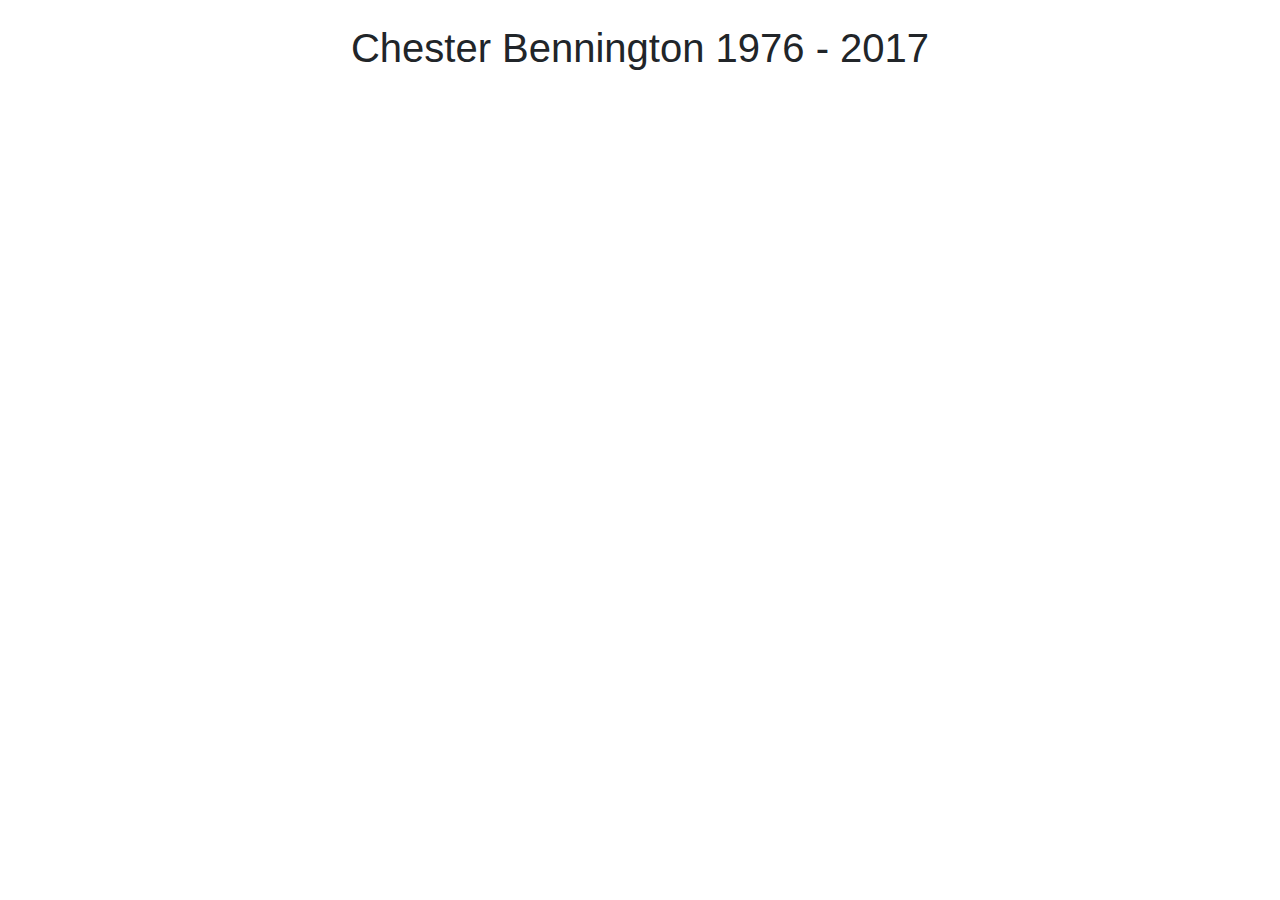
<file: chester.html>
<!DOCTYPE html>
<html>
  <head>
		<title>Chester Bennington</title>
		<link rel="icon" href="skull.ico" type="image/x-icon">
		<link rel="stylesheet" href="bootstrap.min.css">
		<link type="text/css" href="styles.css" rel="stylesheet">
    <meta name="viewport" content="width=device-width, initial-scale=1, shrink-to-fit=no">
		<meta charset="utf-8">
	</head>

  <body id="body_chester">
    </br>
    <center><h1>Chester Bennington 1976 - 2017</h1></center>

    <script src="jquery.js"></script>
  	<script src="popper.min.js"></script>
  	<script src="bootstrap.min.js"></script>
  	<script src="script.js"></script>
  </body>
</html>
</file>
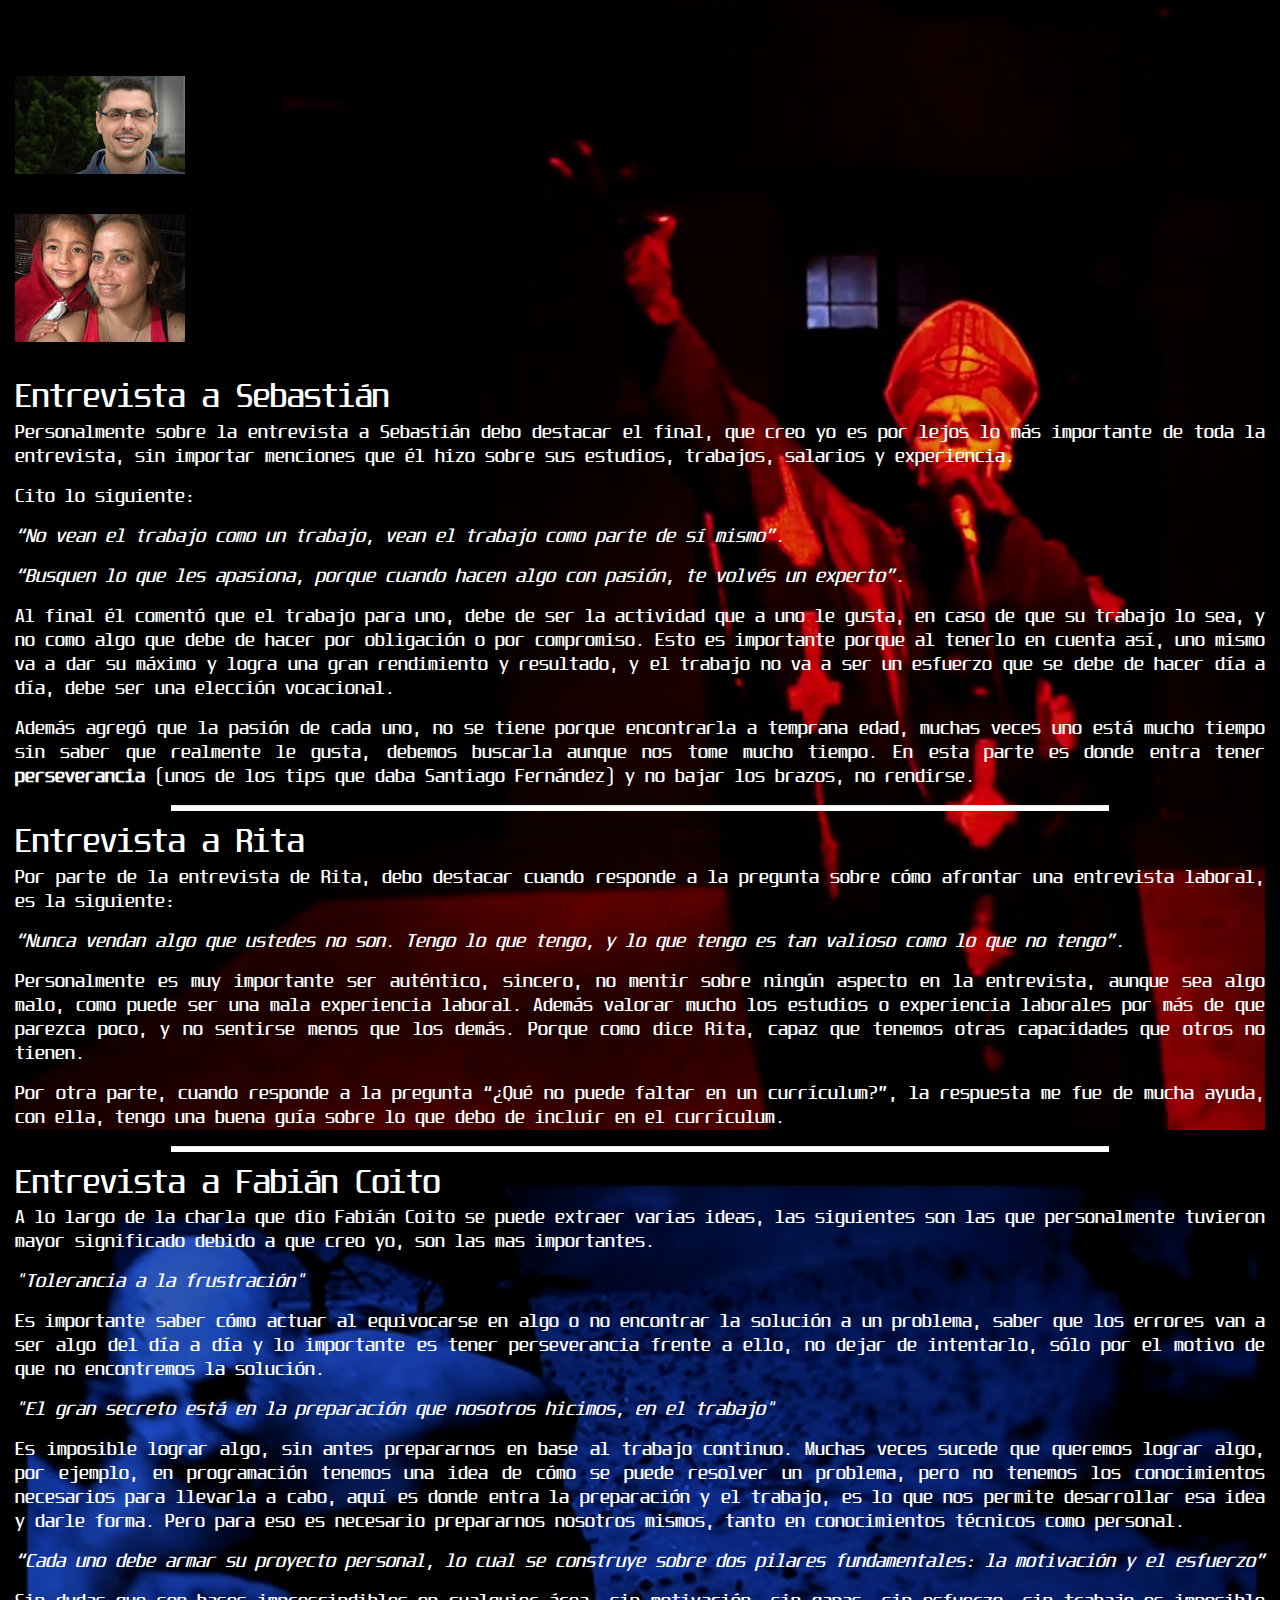
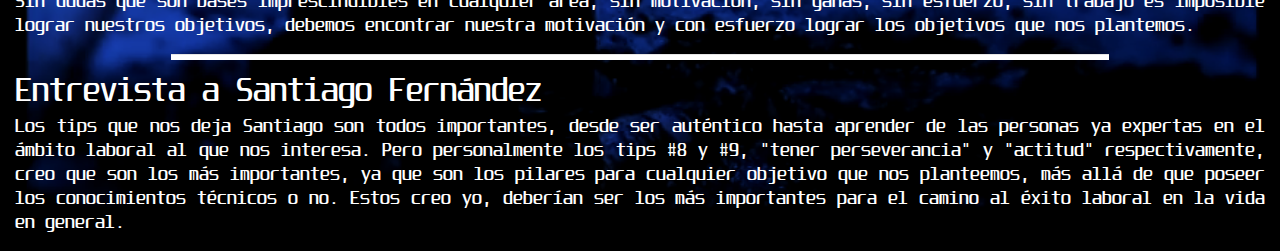
<file: entrevistas.html>
<!DOCTYPE html>
<html>
  <head>
		<title>Entrevista laboral</title>
		<link rel="icon" href="skull.ico" type="image/x-icon">
		<link rel="stylesheet" href="bootstrap.css">
		<link type="text/css" href="styles.css" rel="stylesheet">
		<meta charset="utf-8">
	</head>

	<body id="body_fondo">
		<div class="container-fluid">

			<section id="entrevistaSebaRita">
				<section id="fotosEntrevistas">
				    <center><h1>Entrevistas</h1></center>

					<div></br>
						<figure id="fotoSeba">
						    <img src="scaggiano.jpg" alt="Foto de Sebastian Caggiano">
						    <p>Ing. Sebastián Caggiano</p>
					    </figure>

					    <figure id="fotoRita">
						    <img src="rita.jpg" alt="Foto de Rita Marquisio">
						    <p>Lic. Rita Marquisio</p>
					    </figure>
				    </div>
				</section>

      <section id="textoEntrevistasSebaRita">
					<h3>Entrevista a Sebastián</h3>
					<p>Personalmente sobre la entrevista a Sebastián debo destacar el final, que creo yo es por lejos lo más importante de toda la entrevista, sin importar menciones que él hizo sobre sus estudios, trabajos, salarios y experiencia.</p>
					<p>Cito lo siguiente:</p>
					<p><i>“No vean el trabajo como un trabajo, vean el trabajo como parte de sí mismo”.</i></p>
					<p><i>“Busquen lo que les apasiona, porque cuando hacen algo con pasión, te volvés un experto”.</i></p>
					<p>Al final él comentó que el trabajo para uno, debe de ser la actividad que a uno le gusta, en caso de que su trabajo lo sea, y no como algo que debe de hacer por obligación o por compromiso. Esto es importante porque al tenerlo en cuenta así, uno mismo va a dar su máximo y logra una gran rendimiento y resultado, y el trabajo no va a ser un esfuerzo que se debe de hacer día a día, debe ser una elección vocacional.</p>
					<p>Además agregó que la pasión de cada uno, no se tiene porque encontrarla a temprana edad, muchas veces uno está mucho tiempo sin saber que realmente le gusta, debemos buscarla aunque nos tome mucho tiempo. En esta parte es donde entra tener <strong>perseverancia</strong> (unos de los tips que daba Santiago Fernández) y no bajar los brazos, no rendirse.</p>

					<hr/>

					<h3>Entrevista a Rita</h3>
					<p>Por parte de la entrevista de Rita, debo destacar cuando responde a la pregunta sobre cómo afrontar una entrevista laboral, es la siguiente:</p>
					<p><i>“Nunca vendan algo que ustedes no son. Tengo lo que tengo, y lo que tengo es tan valioso como lo que no tengo”.</i></p>
					<p>Personalmente es muy importante ser auténtico, sincero, no mentir sobre ningún aspecto en la entrevista, aunque sea algo malo, como puede ser una mala experiencia laboral. Además valorar mucho los estudios o experiencia laborales por más de que parezca poco, y no sentirse menos que los demás. Porque como dice Rita, capaz que tenemos otras capacidades que otros no tienen.</p>
					<p>Por otra parte, cuando responde a la pregunta “¿Qué no puede faltar en un currículum?”, la respuesta me fue de mucha ayuda, con ella, tengo una buena guía sobre lo que debo de incluir en el currículum.</p>
			</section>
    </section>

    <section id="fondoEntrevistaSantiFabi">
		<section id="textoEntrevistasSantiFabi">
        <hr/>

		<h3>Entrevista a Fabián Coito</h3>
					<p>A lo largo de la charla que dio Fabián Coito se puede extraer varias ideas, las siguientes son las que personalmente tuvieron mayor significado debido a que creo yo, son las mas importantes.</p>
					<p><i>"Tolerancia a la frustración"</i></p>
					<p>Es importante saber cómo actuar al equivocarse en algo o no encontrar la solución a un problema, saber que los errores van a ser algo del día a día y lo importante es tener perseverancia frente a ello, no dejar de intentarlo, sólo por el motivo de que no encontremos la solución.</p>

					<p><i>"El gran secreto está en la preparación que nosotros hicimos, en el trabajo"</i></p>
					<p>Es imposible lograr algo, sin antes prepararnos en base al trabajo continuo. Muchas veces sucede que queremos lograr algo, por ejemplo, en programación tenemos una idea de cómo se puede resolver un problema, pero no tenemos los conocimientos necesarios para llevarla a cabo, aquí es donde entra la preparación y el trabajo, es lo que nos permite desarrollar esa idea y darle forma. Pero para eso es necesario prepararnos nosotros mismos, tanto en conocimientos técnicos como personal.</p>

					<p><i>“Cada uno debe armar su proyecto personal, lo cual se construye sobre dos pilares fundamentales: la motivación y el esfuerzo”</i></p>
					<p>Sin dudas que son bases imprescindibles en cualquier área, sin motivación, sin ganas, sin esfuerzo, sin trabajo es imposible lograr nuestros objetivos, debemos encontrar nuestra motivación y con esfuerzo lograr los objetivos que nos plantemos.</p>

					<hr/>

					<h3>Entrevista a Santiago Fernández</h3>
					<p>Los tips que nos deja Santiago son todos importantes, desde ser auténtico hasta aprender de las personas ya expertas en el ámbito laboral al que nos interesa. Pero personalmente los tips #8 y #9, "tener perseverancia" y "actitud" respectivamente, creo que son los más importantes, ya que son los pilares para cualquier objetivo que nos planteemos, más allá de que poseer los conocimientos técnicos o no. Estos creo yo, deberían ser los más importantes para el camino al éxito laboral en la vida en general.</p>
       </section>        
    </section>

			<script src="jquery.js"></script>
			<script src="bootstrap.min.js"></script>
			<script src="script.js"></script>
		</div>
	</body>
</html>
</file>
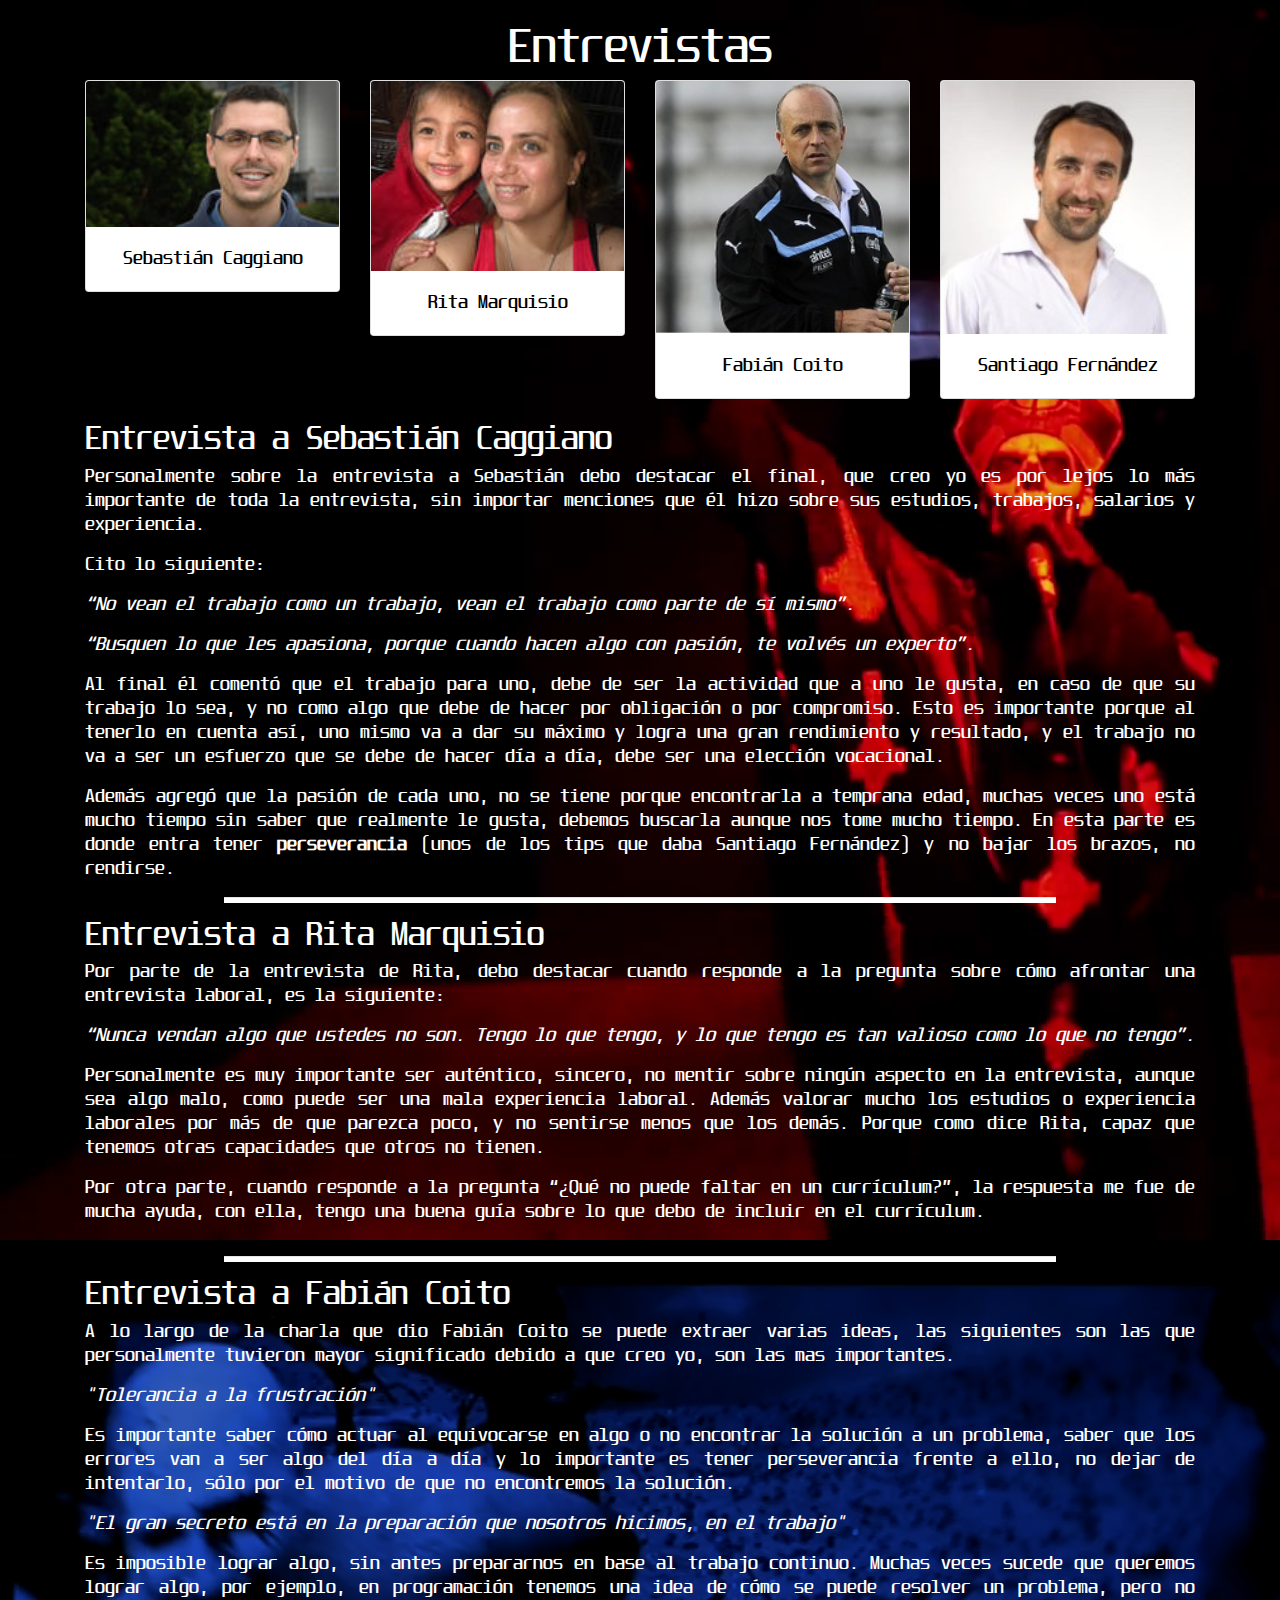
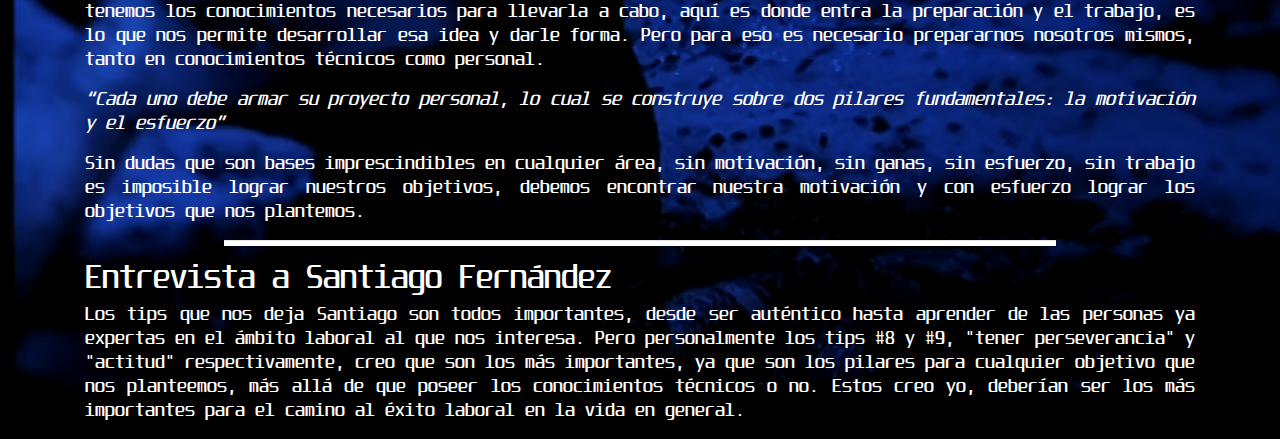
<file: interviews.html>
<!DOCTYPE html>
<html>
  <head>
		<title>Entrevista laboral</title>
		<link rel="icon" href="skull.ico" type="image/x-icon">
		<link rel="stylesheet" href="bootstrap.min.css">
		<link type="text/css" href="styles.css" rel="stylesheet">
    <meta name="viewport" content="width=device-width, initial-scale=1, shrink-to-fit=no">
		<meta charset="utf-8">
	</head>

	<body id="body_fondo">
    <section id="entrevistaSebaRita">
      <div class="container">
        <section id="fotosEntrevistas">
        </br>
				  <center><h1 style="color: white">Entrevistas</h1></center>
              <div class="row">
                <div class="col-sm-4 col-xl-3">
                  <div class="card">
                    <img class="card-img-top" src="images/interviews/scaggiano.jpg" alt="Foto de Sebastián Caggiano">
                    <div class="card-body">
                      <p class="card-text text-center">Sebastián Caggiano</p>
                    </div>
                  </div>
                </div>
                <div class="col-sm-4 col-xl-3">
                  <div class="card">
                    <img class="card-img-top" src="images/interviews/rita.jpg" alt="Foto de Rita Marquisio">
                    <div class="card-body">
                      <p class="card-text text-center">Rita Marquisio</p>
                    </div>
                  </div>
                </div>
                <div class="col-sm-4 col-xl-3">
                  <div class="card">
                    <img class="card-img-top" src="images/interviews/coito.JPG" alt="Foto de Fabián Coito">
                    <div class="card-body">
                      <p class="card-text text-center">Fabián Coito</p>
                    </div>
                  </div>
                </div>
                <div class="col-sm-4 col-xl-3">
                  <div class="card">
                    <img class="card-img-top" src="images/interviews/santiago.jpg" alt="Foto de Santiago Fernández">
                    <div class="card-body">
                      <p class="card-text text-center">Santiago Fernández</p>
                    </div>
                  </div>
                </div>
              </div
				</section>
      </div>

      <div class="container">
        <div class="row">
            <div class="col-sm-12">
              <section id="textoEntrevistasSebaRita"></br>
            	  <h3>Entrevista a Sebastián Caggiano</h3>
            		<p>Personalmente sobre la entrevista a Sebastián debo destacar el final, que creo yo es por lejos lo más importante de toda la entrevista, sin importar menciones que él hizo sobre sus estudios, trabajos, salarios y experiencia.</p>
            		<p>Cito lo siguiente:</p>
            		<p><i>“No vean el trabajo como un trabajo, vean el trabajo como parte de sí mismo”.</i></p>
            		<p><i>“Busquen lo que les apasiona, porque cuando hacen algo con pasión, te volvés un experto”.</i></p>
            		<p>Al final él comentó que el trabajo para uno, debe de ser la actividad que a uno le gusta, en caso de que su trabajo lo sea, y no como algo que debe de hacer por obligación o por compromiso. Esto es importante porque al tenerlo en cuenta así, uno mismo va a dar su máximo y logra una gran rendimiento y resultado, y el trabajo no va a ser un esfuerzo que se debe de hacer día a día, debe ser una elección vocacional.</p>
            		<p>Además agregó que la pasión de cada uno, no se tiene porque encontrarla a temprana edad, muchas veces uno está mucho tiempo sin saber que realmente le gusta, debemos buscarla aunque nos tome mucho tiempo. En esta parte es donde entra tener <strong>perseverancia</strong> (unos de los tips que daba Santiago Fernández) y no bajar los brazos, no rendirse.</p>
            		<hr/>
            		<h3>Entrevista a Rita Marquisio</h3>
            		<p>Por parte de la entrevista de Rita, debo destacar cuando responde a la pregunta sobre cómo afrontar una entrevista laboral, es la siguiente:</p>
            		<p><i>“Nunca vendan algo que ustedes no son. Tengo lo que tengo, y lo que tengo es tan valioso como lo que no tengo”.</i></p>
            		<p>Personalmente es muy importante ser auténtico, sincero, no mentir sobre ningún aspecto en la entrevista, aunque sea algo malo, como puede ser una mala experiencia laboral. Además valorar mucho los estudios o experiencia laborales por más de que parezca poco, y no sentirse menos que los demás. Porque como dice Rita, capaz que tenemos otras capacidades que otros no tienen.</p>
            	  <p>Por otra parte, cuando responde a la pregunta “¿Qué no puede faltar en un currículum?”, la respuesta me fue de mucha ayuda, con ella, tengo una buena guía sobre lo que debo de incluir en el currículum.</p>
              </section>
            </div>
          </div>
        </div>
      </section>

      <section id="fondoEntrevistaSantiFabi">
        <section id="textoEntrevistasSantiFabi">
          <div class="container">
            <div class="row">
              <div class="col-sm-12">
                <hr/>
                <h3>Entrevista a Fabián Coito</h3>
        				<p>A lo largo de la charla que dio Fabián Coito se puede extraer varias ideas, las siguientes son las que personalmente tuvieron mayor significado debido a que creo yo, son las mas importantes.</p>
        				<p><i>"Tolerancia a la frustración"</i></p>
        				<p>Es importante saber cómo actuar al equivocarse en algo o no encontrar la solución a un problema, saber que los errores van a ser algo del día a día y lo importante es tener perseverancia frente a ello, no dejar de intentarlo, sólo por el motivo de que no encontremos la solución.</p>

        				<p><i>"El gran secreto está en la preparación que nosotros hicimos, en el trabajo"</i></p>
        				<p>Es imposible lograr algo, sin antes prepararnos en base al trabajo continuo. Muchas veces sucede que queremos lograr algo, por ejemplo, en programación tenemos una idea de cómo se puede resolver un problema, pero no tenemos los conocimientos necesarios para llevarla a cabo, aquí es donde entra la preparación y el trabajo, es lo que nos permite desarrollar esa idea y darle forma. Pero para eso es necesario prepararnos nosotros mismos, tanto en conocimientos técnicos como personal.</p>

        				<p><i>“Cada uno debe armar su proyecto personal, lo cual se construye sobre dos pilares fundamentales: la motivación y el esfuerzo”</i></p>
        				<p>Sin dudas que son bases imprescindibles en cualquier área, sin motivación, sin ganas, sin esfuerzo, sin trabajo es imposible lograr nuestros objetivos, debemos encontrar nuestra motivación y con esfuerzo lograr los objetivos que nos plantemos.</p>

        				<hr/>

        				<h3>Entrevista a Santiago Fernández</h3>
        				<p>Los tips que nos deja Santiago son todos importantes, desde ser auténtico hasta aprender de las personas ya expertas en el ámbito laboral al que nos interesa. Pero personalmente los tips #8 y #9, "tener perseverancia" y "actitud" respectivamente, creo que son los más importantes, ya que son los pilares para cualquier objetivo que nos planteemos, más allá de que poseer los conocimientos técnicos o no. Estos creo yo, deberían ser los más importantes para el camino al éxito laboral en la vida en general.</p>
              </div>
            </div>
          </div>
        </section>
      </section>

      <script src="jquery.js"></script>
			<script src="popper.min.js"></script>
			<script src="bootstrap.min.js"></script>
			<script src="script.js"></script>
	</body>
</html>
</file>
<file: styles.css>
body{
	position: relative;
}

#bodyPrincipal{
	background-image: url("images/body/doom.jpg");
	background-size: cover;
	position: relative;
}

#body_fondo{
	background-color: black;
}

#buttonToTop{
	display: none;
	position: fixed;
	bottom: 20px;
	right: 10px;
	z-index: 99;
	border: none;
	outline: none;
	background-color: red;
	color: black;
	cursor: pointer;
	padding: 15px;
	border-radius: 10px;
	opacity: 0.5;
}

#buttonToTop:hover{
	background-color: white;
	opacity: 1;
}

#intro{
	background-image: url("images/body/identificacion.jpg");
	background-size: cover;
	width: 100%;
	height: 700px;
	margin-top: 90px;
	clear: both;
	opacity: 0.7;
	border-radius: 10px;
}

#me{
	background-image: url("images/body/me.jpg");
	background-size: cover;
	width: 20%;
	height: 30%;
	margin-top: 450px;
	margin-left: 30px;
	border-radius: 70%;
	display: none;
	position: absolute;
	z-index: initial;
}

#myName{
	margin-left: 0.5%;
	float: left;
	font-family: Tippa;
	margin-top: 50px;
	margin-left: 13px;
	display: none;
	-webkit-animation: color_change 1s infinite alternate;
	-moz-animation: color_change 0.1s infinite alternate;
	-ms-animation: color_change 1s infinite alternate;
	-o-animation: color_change 1s infinite alternate;
	animation: color_change 0.7s infinite alternate;
}

#sabana{
	background-size: cover;
	background-color: black;
	background-image: url("images/body/mm3.png");
	width: 40%;
	height: 700px;
	display: none;
	opacity: 0.7;
	z-index: 999;
	-webkit-box-shadow: 0 0 15px 2px #00f;
	-moz-box-shadow: 0 0 15px 5px #00f;
	box-shadow: 0 0 15px 5px #00f;
	border-radius: 10px;
}

#competenciaHabilidades{
	font-family: Unispace;
	color: white;
	margin-top: 10px;
	text-align: justify;
}

#competenciasLaborales{
	font-family: Unispace;
	color: white;
	text-align: justify;
}

#vocacion{
	font-family: Unispace;
	color: white;
	text-align: justify;
}

#fotosEntrevistas{
	font-family: Unispace;
	color: black;
}

#entrevistaSebaRita{
	background-image: url("images/interviews/ghost_papa.png");
	background-size: cover;
}

#textoEntrevistasSebaRita{
	font-family: Unispace;
	color: white;
	clear: both;
	text-align: justify;
}

#fondoEntrevistaSantiFabi{
	background-image: url("images/interviews/mm2.png");
	background-size: cover;
}

#textoEntrevistasSantiFabi{
	font-family: Unispace;
	color: white;
	text-align: justify;
}

#conceptos{
	margin-top: 10px;
	font-family: Unispace;
	color: white;
	text-align: justify;
}

#busquedaLaboral{
	margin-top: 10px;
	font-family: Unispace;
	color: white;
	text-align: justify;
}

#curriculumVitae{
	font-family: Unispace;
	color: white;
	text-align: justify;
}

#cartaPresentacion{
	font-family: Unispace;
	color: white;
	text-align: justify;
}

hr{
	height: 5px;
	background-color: white;
	width: 75%;
}

#abstract{
	text-align: justify;
}

@media screen and (max-height: 720px){
	#abstract{
		margin-top: 10%;
	}
}

#abstract_spanish{
	display: none;
}

#infografia{
	font-family: Unispace;
	color: white;
	text-align: center;
}

#infographic_image{
	clear: both;
	display: none;
}

#prueba{
	list-style-type: none;
}

/*Animations*/
@font-face{
	font-family: Unispace;
	src: url("unispace rg.ttf");
}

@font-face{
	font-family: Tippa;
	src: url("Tippa.ttf");
}
</file>
